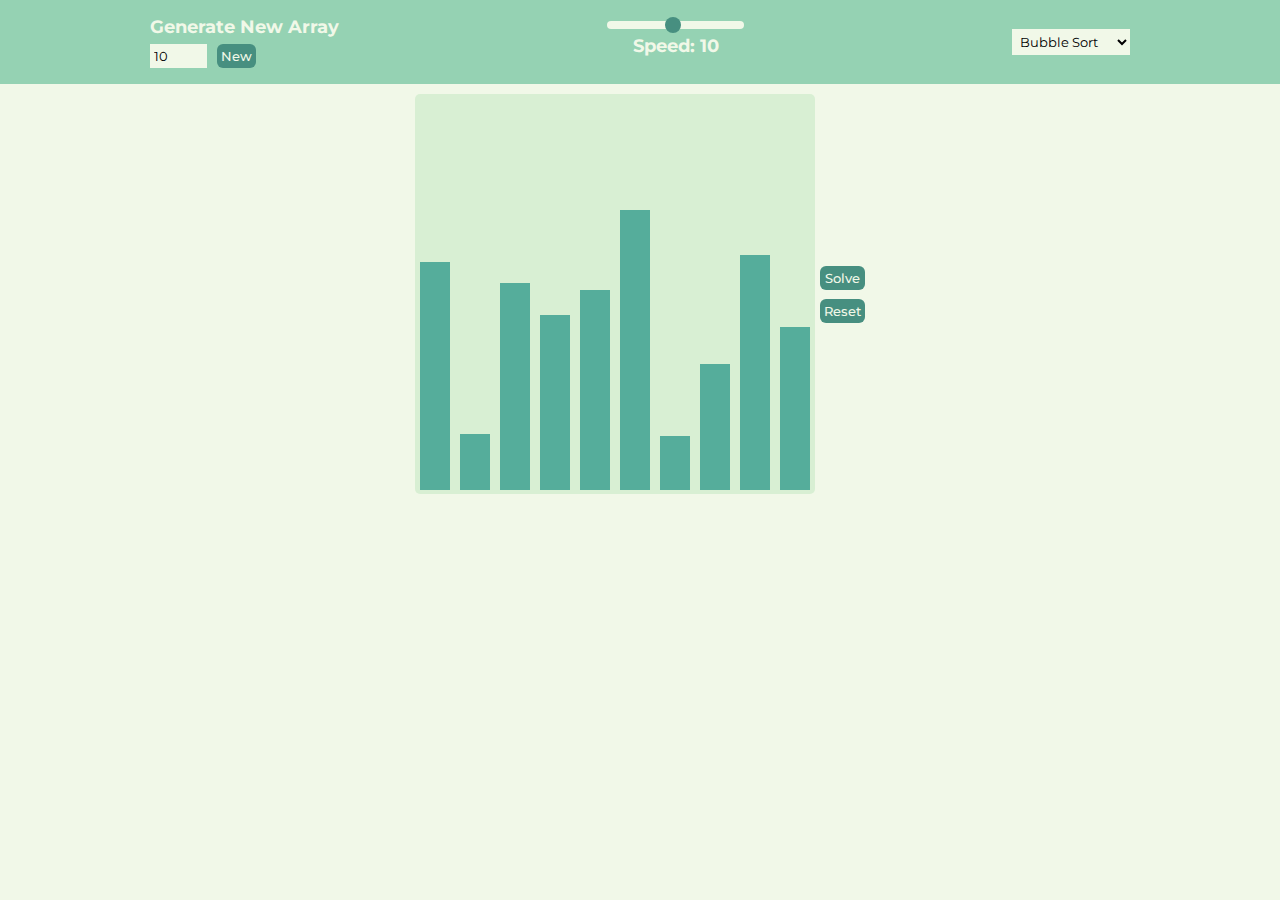
<file: algorithm visualizer/index.html>
<!DOCTYPE html>
<html lang="en">
<head>
    <meta charset="UTF-8">
    <meta name="viewport" content="width=device-width, initial-scale=1.0">
    <title>Sorting Algorithm Visualizer</title>
    <link rel="stylesheet" href="styles.css">
    <link rel="preconnect" href="https://fonts.googleapis.com">
    <link rel="preconnect" href="https://fonts.gstatic.com" crossorigin>
    <link href="https://fonts.googleapis.com/css2?family=Montserrat:ital,wght@0,100..900;1,100..900&display=swap" rel="stylesheet">
</head>
<body>
    <nav>
        <div class="nav-bar">
            <div class="new">
                <p class="gen-text">Generate New Array</p>
                <input class="size-array" type="number" name="sizeArray" id="numbersBars" max="20" min="1" value="10">
                <button class="new-btn" id="newBtn">New</button>
            </div>  
            <div class="speed-slider">
                <input class="speed-size" type="range" id="speed" max="20" min="1" value="10">
                <p class="gen-text">Speed: <span id="value"></span></p>
            </div>  
            <select name="" id="selectAlg" class="select-alg">
                <option value="bubbleSort" selected>Bubble Sort</option>
                <option value="selectionSort">Selection Sort</option>
                <option value="quickSort">Quick Sort</option>
                <option value="heapSort">Heap Sort</option>
            </select> 
        </div>    
    </nav>
    <div class="container">
        <div class="graph" id="graph"></div>
        <div class="buttons">
            <button class="solve-btn" id="solveBtn">Solve</button>
            <button class="reset-btn" id="resetBtn">Reset</button>
        </div>
        <script src="app.js" type="module"></script>
    </div>   
</body>
</html>
</file>
<file: algorithm visualizer/styles.css>
* {
    box-sizing: border-box;
    margin: 0;
    padding: 0;
    font-family: 'Montserrat', sans-serif;
}

body {
    background-color: #F1F8E8;
}

.container {
    margin: 10px;
    display: flex;
    justify-content: center;
    align-items: center;
    gap: 5px;
  }

.nav-bar {
    display: flex;
    justify-content: space-around;
    align-items: center;
    background-color: #95D2B3;
    padding: 16px;
}

.new-btn, .adjust-btn {
    margin-left: 6px;
}

.new-btn, .solve-btn, .adjust-btn, .reset-btn {
    color: #F1F8E8;
    background-color: #478f80;
    border: none;
    padding: 4px;
    border-radius: 6px;
    font-weight: 500;
    cursor: pointer;
}

.gen-text {
    margin-bottom: 6px;
    color: #F1F8E8;
    font-weight: 700;
    font-size: 18px;
}

.select-alg, .size-array, .speed-size {
    border: none;
    padding: 4px;
    background-color: #F1F8E8;
}

.select-alg {
    cursor: pointer;
}

.graph {
    display: flex;
    position: relative;
    height: 400px;
    background: #D8EFD3;
    padding: 4px;
    border-radius: 5px;
    align-items: flex-end;
  }

.bar {
    position: absolute;
    height: 100px;
    background: #55AD9B;
}

.bar.highlight {
    background-color: #478f80;
}
  
.buttons {
    display: flex;
    flex-direction: column;
    justify-content: center;
    gap: 9px;
}

.speed-slider {
    display: flex;
    flex-direction: column;
    align-items: center;
}

.speed-size {
    -webkit-appearance: none;
    -moz-appearance: none;
    height: 8px;
    background-color: #F1F8E8;
    margin-bottom: 6px;
    border-radius: 8px;
    outline: none;
}

.speed-size::-webkit-slider-runnable-track {
    -webkit-appearance: none;
}

.speed-size::-moz-track {
    -moz-appearance: none;
}

.speed-size::-ms-track {
    appearance: none;
}

.speed-size::-webkit-slider-thumb {
    -webkit-appearance: none;
    height: 16px;
    width: 16px;
    background-color: #478f80;
    border-radius: 50%;
    border: none;
    cursor: pointer;
}
</file>
